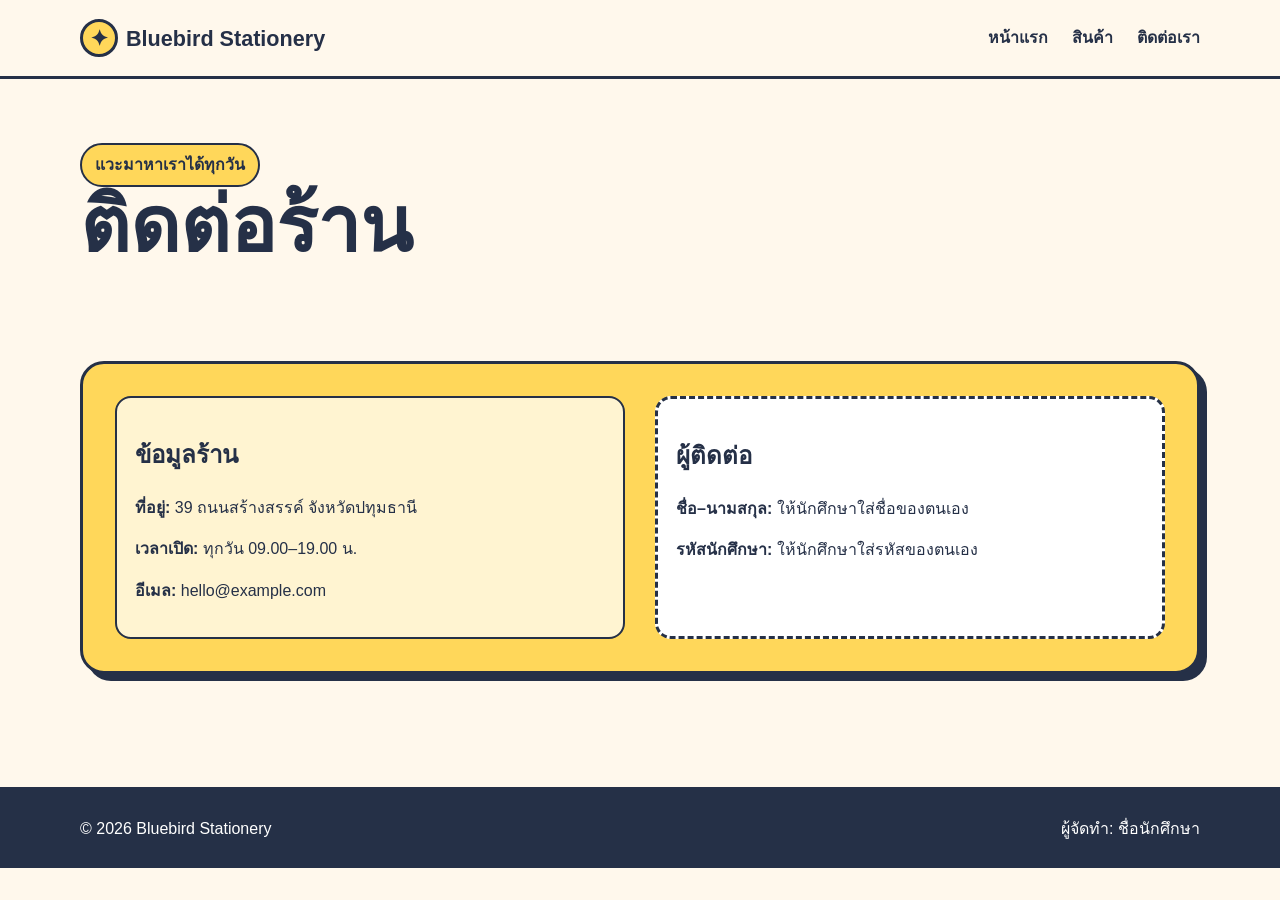
<file: contact.html>
<!doctype html>
<html lang="th">
<head><meta charset="utf-8"><meta name="viewport" content="width=device-width,initial-scale=1"><title>ติดต่อ | Bluebird Stationery</title><link rel="stylesheet" href="assets/style.css"></head>
<body>
<header class="site-header"><nav class="nav container"><a class="brand" href="home.html"><span class="brand-mark">✦</span>Bluebird Stationery</a><div class="nav-links"><a href="home.html">หน้าแรก</a><a href="shop.html">สินค้า</a><a href="contacts.html">ติดต่อเรา</a></div></nav></header>
<main><section class="page-head"><div class="container"><span class="eyebrow">แวะมาหาเราได้ทุกวัน</span><h1>ติดต่อร้าน</h1></div></section><section class="section"><div class="container contact-box"><section><h2>ข้อมูลร้าน</h2><p><strong>ที่อยู่:</strong> 39 ถนนสร้างสรรค์ จังหวัดปทุมธานี</p><p><strong>เวลาเปิด:</strong> ทุกวัน 09.00–19.00 น.</p><p><strong>อีเมล:</strong> hello@example.com</p></section><section class="student-placeholder"><h2>ผู้ติดต่อ</h2><p><strong>ชื่อ–นามสกุล:</strong> ให้นักศึกษาใส่ชื่อของตนเอง</p><p><strong>รหัสนักศึกษา:</strong> ให้นักศึกษาใส่รหัสของตนเอง</p></section></div></section></main>
<footer class="site-footer"><div class="container footer-row"><p>© 2026 Bluebird Stationery</p><p>ผู้จัดทำ: ชื่อนักศึกษา</p></div></footer>
</body></html>
</file>
<file: assets/style.css>
:root{--ink:#253047;--orange:#ff9257;--peach:#ffd1b8;--cream:#fff8ec;--yellow:#ffd75a;--blue:#8ac6e8;--white:#fff;--shadow:7px 7px 0 #253047}*{box-sizing:border-box}body{margin:0;font-family:Arial,"Noto Sans Thai",sans-serif;color:var(--ink);background:var(--cream);line-height:1.6}.container{width:min(1120px,90%);margin:auto}.site-header{position:sticky;top:0;z-index:10;background:rgba(255,248,236,.95);border-bottom:3px solid var(--ink)}.nav{min-height:76px;display:flex;align-items:center;justify-content:space-between;gap:24px}.brand{font-size:1.35rem;font-weight:900;color:var(--ink);text-decoration:none}.brand-mark{display:inline-grid;place-items:center;width:38px;height:38px;margin-right:8px;border:3px solid var(--ink);border-radius:50%;background:var(--yellow)}.nav-links{display:flex;gap:24px}.nav-links a{color:var(--ink);font-weight:700;text-decoration:none}.nav-links a:hover{text-decoration:underline;text-decoration-thickness:3px;text-underline-offset:5px}.hero{padding:72px 0 54px}.hero-grid{display:grid;grid-template-columns:1.05fr .95fr;align-items:center;gap:54px}.eyebrow{display:inline-block;padding:7px 13px;border:2px solid var(--ink);border-radius:99px;background:var(--yellow);font-weight:800}.hero h1{font-size:clamp(3rem,7vw,6.6rem);line-height:.92;letter-spacing:-.055em;margin:22px 0}.hero p{font-size:1.2rem;max-width:650px}.hero-image{width:100%;aspect-ratio:4/5;object-fit:cover;border:4px solid var(--ink);border-radius:30px 90px 30px 30px;box-shadow:var(--shadow);background:var(--peach)}.button{display:inline-block;margin-top:18px;padding:13px 22px;border:3px solid var(--ink);border-radius:12px;background:var(--orange);box-shadow:4px 4px 0 var(--ink);color:var(--ink);font-weight:900;text-decoration:none;transition:.2s}.button:hover{transform:translate(3px,3px);box-shadow:1px 1px 0 var(--ink)}.section{padding:58px 0}.section-title{font-size:clamp(2rem,4vw,3.6rem);line-height:1.05;margin:0 0 28px}.feature-strip{display:grid;grid-template-columns:repeat(3,1fr);gap:20px}.feature{padding:25px;border:3px solid var(--ink);border-radius:18px;background:var(--white)}.feature:nth-child(2){background:var(--peach)}.feature:nth-child(3){background:var(--blue)}.feature h3{font-size:1.35rem;margin-top:0}.page-head{padding:64px 0 25px}.page-head h1{font-size:clamp(2.8rem,6vw,5.7rem);line-height:1;margin:0 0 15px}.product-grid{display:grid;grid-template-columns:repeat(2,1fr);gap:34px}.product-card{overflow:hidden;border:3px solid var(--ink);border-radius:24px;background:var(--white);box-shadow:var(--shadow)}.product-card img{display:block;width:100%;height:330px;object-fit:cover;background:var(--peach)}.product-card div{padding:24px}.product-card h2{margin:0 0 5px;font-size:1.7rem}.contact-box{display:grid;grid-template-columns:1fr 1fr;gap:30px;padding:32px;border:3px solid var(--ink);border-radius:24px;background:var(--yellow);box-shadow:var(--shadow)}.contact-box section{padding:18px;background:rgba(255,255,255,.72);border:2px solid var(--ink);border-radius:16px}.student-placeholder{border:3px dashed var(--ink)!important;background:var(--white)!important}.site-footer{margin-top:55px;padding:26px 0;border-top:3px solid var(--ink);background:var(--ink);color:var(--white)}.footer-row{display:flex;justify-content:space-between;gap:20px;flex-wrap:wrap}.site-footer p{margin:0}@media(max-width:760px){.hero-grid,.product-grid,.contact-box{grid-template-columns:1fr}.nav{align-items:flex-start;padding:18px 0;flex-direction:column}.nav-links{width:100%;justify-content:space-between;gap:10px}.hero{padding-top:45px}.feature-strip{grid-template-columns:1fr}.hero-image{aspect-ratio:16/11}.product-card img{height:260px}}
</file>
